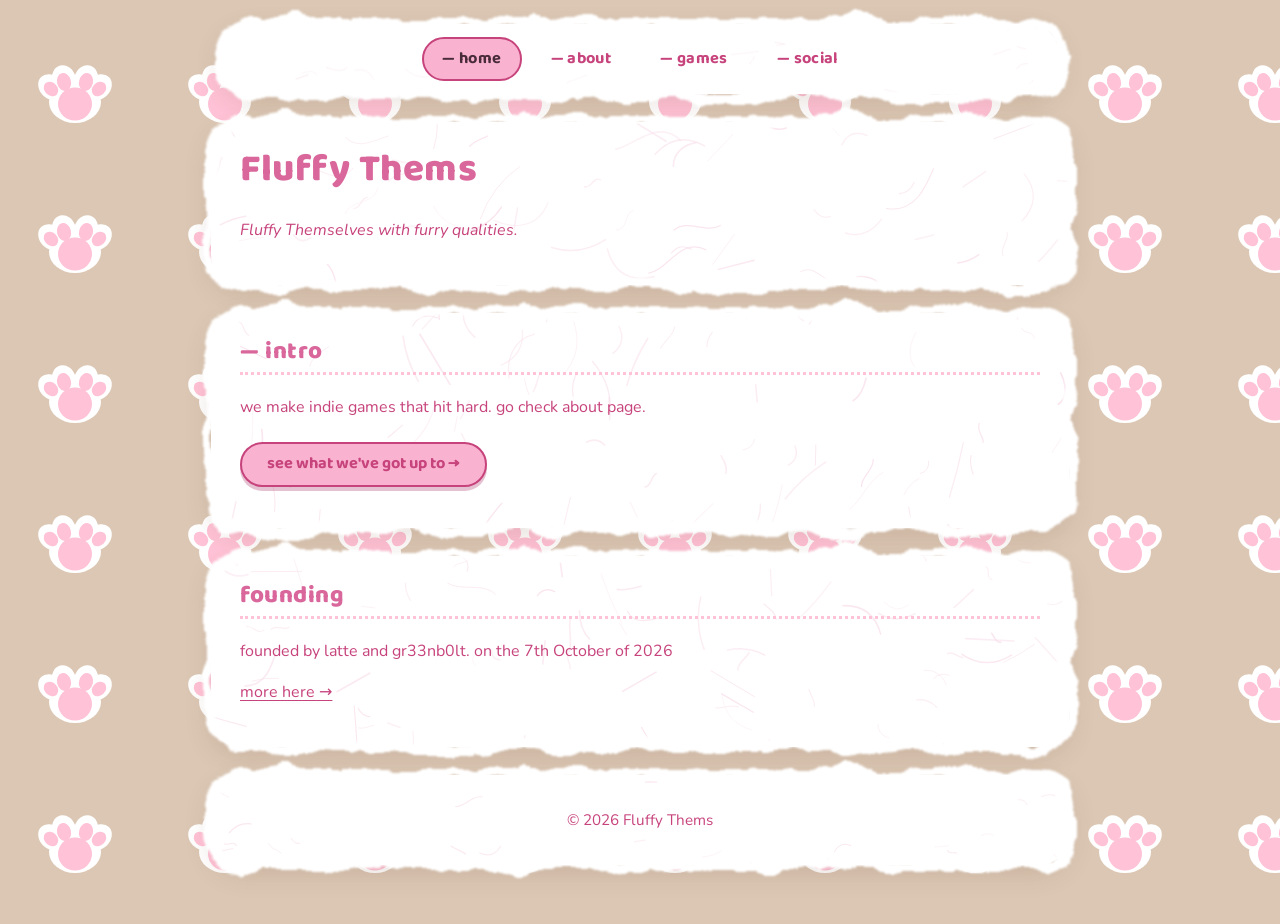
<file: index.html>
<!DOCTYPE html>
<html lang="en">
<head>
  <meta charset="UTF-8">
  <meta name="viewport" content="width=device-width, initial-scale=1">
  <title>— home</title>
  <link rel="preconnect" href="https://fonts.googleapis.com">
  <link rel="preconnect" href="https://fonts.gstatic.com" crossorigin>
  <link href="https://fonts.googleapis.com/css2?family=Baloo+2:wght@400;600;700;800&family=Nunito:wght@400;600;700&display=swap" rel="stylesheet">
  <link rel="stylesheet" href="styles.css">
  <script src="paw.js"></script>
</head>
<body>

  <svg width="0" height="0" style="position:absolute" aria-hidden="true">
    <defs>
                  <filter id="fur-edge" x="-60%" y="-60%" width="220%" height="220%">
        <feTurbulence type="fractalNoise" baseFrequency="0.018" numOctaves="2" seed="7" result="wave"/>
        <feDisplacementMap in="SourceGraphic" in2="wave" scale="24" xChannelSelector="R" yChannelSelector="G" result="swell"/>
        <feTurbulence type="fractalNoise" baseFrequency="0.05" numOctaves="2" seed="3" result="clump"/>
        <feDisplacementMap in="swell" in2="clump" scale="9" xChannelSelector="R" yChannelSelector="G" result="lobe"/>
        <feGaussianBlur in="lobe" stdDeviation="0.9"/>
      </filter>
      <filter id="fur-inner" x="-35%" y="-35%" width="170%" height="170%">
        <feTurbulence type="fractalNoise" baseFrequency="0.5" numOctaves="2" seed="11" result="hair2"/>
        <feDisplacementMap in="SourceGraphic" in2="hair2" scale="9" xChannelSelector="R" yChannelSelector="G" result="shred2"/>
        <feTurbulence type="fractalNoise" baseFrequency="0.07" numOctaves="3" seed="13" result="clump2"/>
        <feDisplacementMap in="shred2" in2="clump2" scale="10" xChannelSelector="R" yChannelSelector="G"/>
      </filter>
      <filter id="fur-fine" x="-25%" y="-25%" width="150%" height="150%">
        <feTurbulence type="fractalNoise" baseFrequency="0.14 0.2" numOctaves="5" seed="3" result="n2"/>
        <feDisplacementMap in="SourceGraphic" in2="n2" scale="12" xChannelSelector="R" yChannelSelector="G"/>
      </filter>
    </defs>
  </svg>

  <nav class="container">
    <a href="index.html" aria-current="page">— home</a>
    <a href="about.html">— about</a>
    <a href="games.html">— games</a>
    <a href="contact.html">— social</a>
  </nav>

  <header class="container">
    <h1>Fluffy Thems</h1>
    <p class="tagline">Fluffy Themselves with furry qualities.</p>
  </header>

  <section class="container">
    <h2>— intro</h2>
    <p>we make indie games that hit hard. go check about page.</p>
    <p><a class="btn" href="games.html">see what we've got up to &rarr;</a></p>
  </section>

  <section class="container">
    <h2>founding</h2>
    <p>founded by latte and gr33nb0lt. on the 7th October of 2026 </p>
    <p><a href="about.html">more here &rarr;</a></p>
  </section>

  <footer class="container">
    <p>&copy; 2026 Fluffy Thems</p>
  </footer>

</body>
</html>
</file>
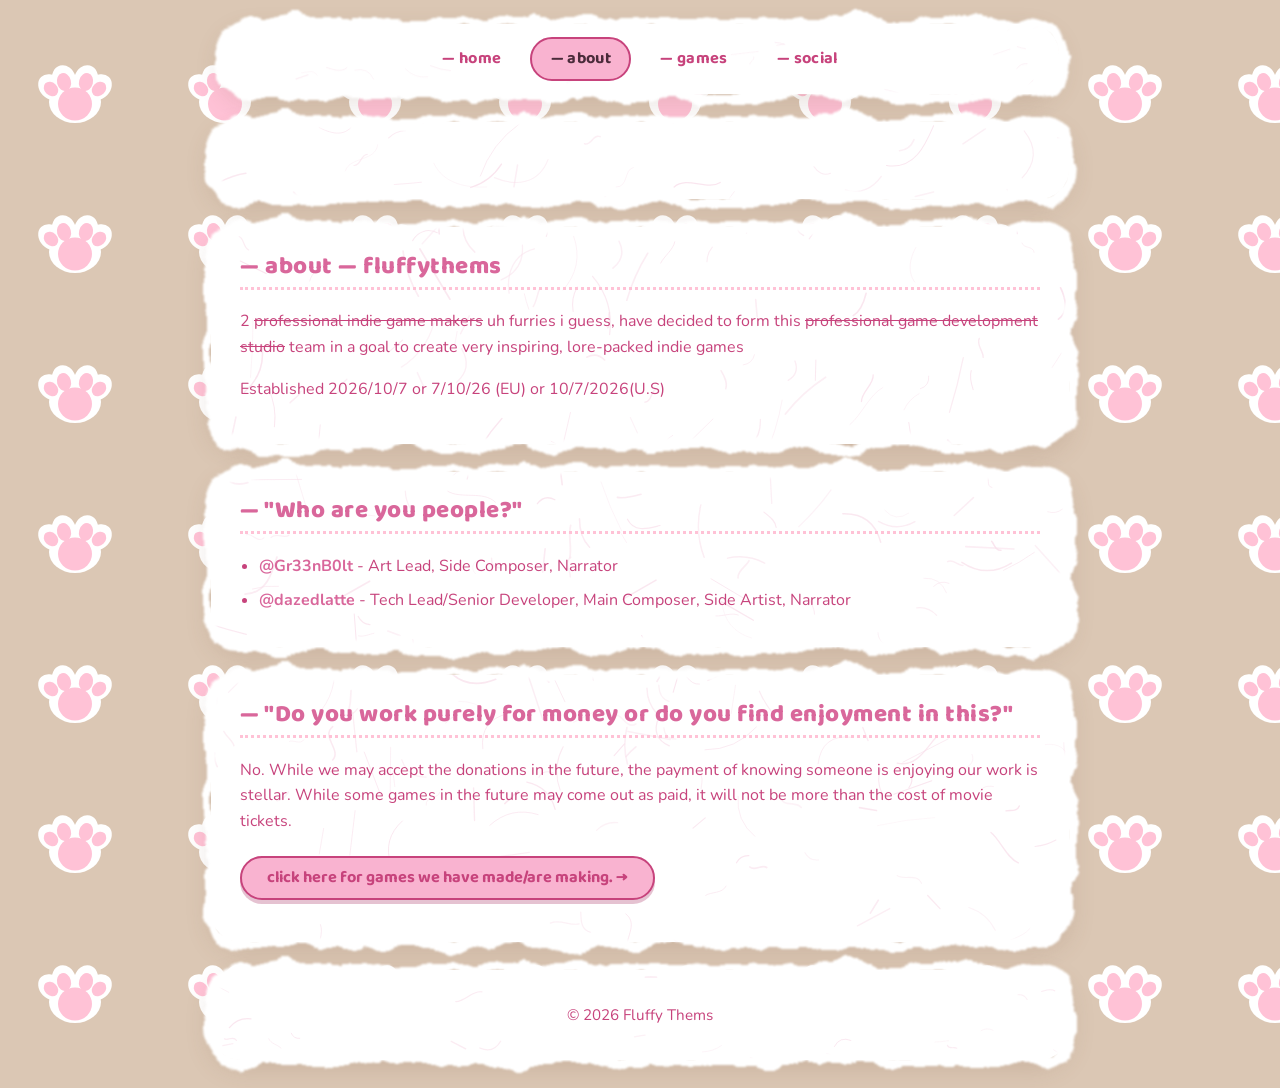
<file: about.html>
<!DOCTYPE html>
<html lang="en">
<head>
  <meta charset="UTF-8">
  <meta name="viewport" content="width=device-width, initial-scale=1">
  <title>— abt</title>
  <link rel="preconnect" href="https://fonts.googleapis.com">
  <link rel="preconnect" href="https://fonts.gstatic.com" crossorigin>
  <link href="https://fonts.googleapis.com/css2?family=Baloo+2:wght@400;600;700;800&family=Nunito:wght@400;600;700&display=swap" rel="stylesheet">
  <link rel="stylesheet" href="styles.css">
  <script src="paw.js"></script>
</head>
<body>

  <svg width="0" height="0" style="position:absolute" aria-hidden="true">
    <defs>
                  <filter id="fur-edge" x="-60%" y="-60%" width="220%" height="220%">
        <feTurbulence type="fractalNoise" baseFrequency="0.018" numOctaves="2" seed="7" result="wave"/>
        <feDisplacementMap in="SourceGraphic" in2="wave" scale="24" xChannelSelector="R" yChannelSelector="G" result="swell"/>
        <feTurbulence type="fractalNoise" baseFrequency="0.05" numOctaves="2" seed="3" result="clump"/>
        <feDisplacementMap in="swell" in2="clump" scale="9" xChannelSelector="R" yChannelSelector="G" result="lobe"/>
        <feGaussianBlur in="lobe" stdDeviation="0.9"/>
      </filter>
      <filter id="fur-inner" x="-35%" y="-35%" width="170%" height="170%">
        <feTurbulence type="fractalNoise" baseFrequency="0.5" numOctaves="2" seed="11" result="hair2"/>
        <feDisplacementMap in="SourceGraphic" in2="hair2" scale="9" xChannelSelector="R" yChannelSelector="G" result="shred2"/>
        <feTurbulence type="fractalNoise" baseFrequency="0.07" numOctaves="3" seed="13" result="clump2"/>
        <feDisplacementMap in="shred2" in2="clump2" scale="10" xChannelSelector="R" yChannelSelector="G"/>
      </filter>
      <filter id="fur-fine" x="-25%" y="-25%" width="150%" height="150%">
        <feTurbulence type="fractalNoise" baseFrequency="0.14 0.2" numOctaves="5" seed="3" result="n2"/>
        <feDisplacementMap in="SourceGraphic" in2="n2" scale="12" xChannelSelector="R" yChannelSelector="G"/>
      </filter>
    </defs>
  </svg>

  <nav class="container">
    <a href="index.html">— home</a>
    <a href="about.html" aria-current="page">— about</a>
    <a href="games.html">— games</a>
    <a href="contact.html">— social</a>
  </nav>

  <header class="container">
    <h1></h1>
  </header>

  <section class="container">
    <h2> — about — fluffythems</h2>
    <p>2 <s>professional indie game makers</s> uh furries i guess, have decided to form this <s>professional game development studio</s> team in a goal to create very inspiring, lore-packed indie games</p>
    <p>Established 2026/10/7 or 7/10/26 (EU) or 10/7/2026(U.S)</p>
  </section>

  <section class="container">
  <h2> — "Who are you people?"</h2>
  <ul>
    <li><strong>@Gr33nB0lt</strong> - Art Lead, Side Composer, Narrator</li>
    <li><strong>@dazedlatte</strong> - Tech Lead/Senior Developer, Main Composer, Side Artist, Narrator</li>
  </ul>
</section>

  <section class="container">
    <h2>— "Do you work purely for money or do you find enjoyment in this?"</h2>
    <p>No. While we may accept the donations in the future, the payment of knowing someone is enjoying our work is stellar. While some games in the future may come out as paid, it will not be more than the cost of movie tickets.</p>
    <p><a class="btn" href="games.html">click here for games we have made/are making. &rarr;</a></p>
  </section>

  <footer class="container">
    <p>&copy; 2026 Fluffy Thems</p>
  </footer>

</body>
</html>
</file>
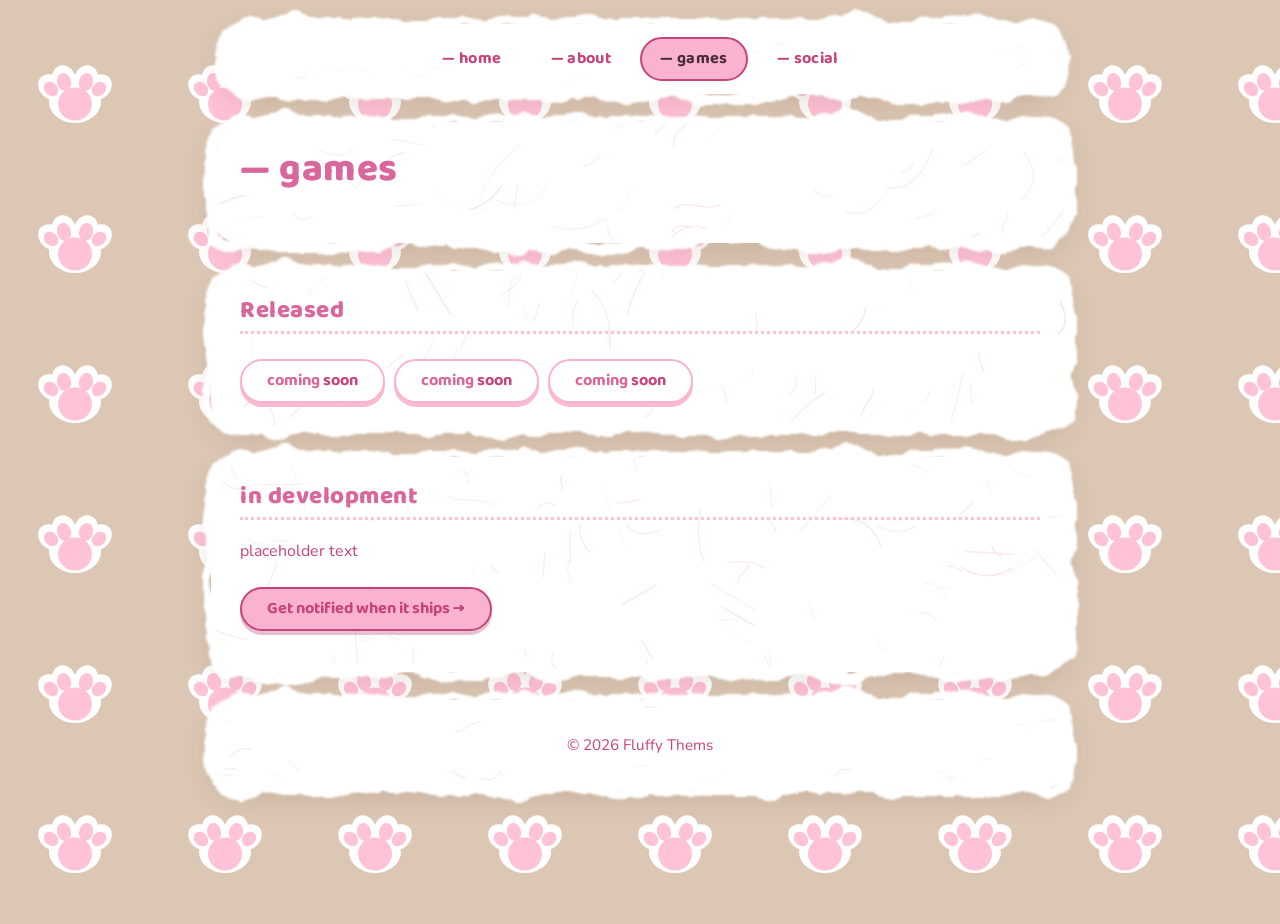
<file: games.html>
<!DOCTYPE html>
<html lang="en">
<head>
  <meta charset="UTF-8">
  <meta name="viewport" content="width=device-width, initial-scale=1">
  <title>— games</title>
  <link rel="preconnect" href="https://fonts.googleapis.com">
  <link rel="preconnect" href="https://fonts.gstatic.com" crossorigin>
  <link href="https://fonts.googleapis.com/css2?family=Baloo+2:wght@400;600;700;800&family=Nunito:wght@400;600;700&display=swap" rel="stylesheet">
  <link rel="stylesheet" href="styles.css">
  <script src="paw.js"></script>
</head>
<body>

  <svg width="0" height="0" style="position:absolute" aria-hidden="true">
    <defs>
                  <filter id="fur-edge" x="-60%" y="-60%" width="220%" height="220%">
        <feTurbulence type="fractalNoise" baseFrequency="0.018" numOctaves="2" seed="7" result="wave"/>
        <feDisplacementMap in="SourceGraphic" in2="wave" scale="24" xChannelSelector="R" yChannelSelector="G" result="swell"/>
        <feTurbulence type="fractalNoise" baseFrequency="0.05" numOctaves="2" seed="3" result="clump"/>
        <feDisplacementMap in="swell" in2="clump" scale="9" xChannelSelector="R" yChannelSelector="G" result="lobe"/>
        <feGaussianBlur in="lobe" stdDeviation="0.9"/>
      </filter>
      <filter id="fur-inner" x="-35%" y="-35%" width="170%" height="170%">
        <feTurbulence type="fractalNoise" baseFrequency="0.5" numOctaves="2" seed="11" result="hair2"/>
        <feDisplacementMap in="SourceGraphic" in2="hair2" scale="9" xChannelSelector="R" yChannelSelector="G" result="shred2"/>
        <feTurbulence type="fractalNoise" baseFrequency="0.07" numOctaves="3" seed="13" result="clump2"/>
        <feDisplacementMap in="shred2" in2="clump2" scale="10" xChannelSelector="R" yChannelSelector="G"/>
      </filter>
      <filter id="fur-fine" x="-25%" y="-25%" width="150%" height="150%">
        <feTurbulence type="fractalNoise" baseFrequency="0.14 0.2" numOctaves="5" seed="3" result="n2"/>
        <feDisplacementMap in="SourceGraphic" in2="n2" scale="12" xChannelSelector="R" yChannelSelector="G"/>
      </filter>
    </defs>
  </svg>

  <nav class="container">
    <a href="index.html">— home</a>
    <a href="about.html">— about</a>
    <a href="games.html" aria-current="page">— games</a>
    <a href="contact.html">— social</a>
  </nav>

  <header class="container">
    <h1>— games</h1>
  </header>

  <section class="container">
    <h2>Released</h2>
    <ul class="btn-list">
      <li><button type="button" class="btn btn-ghost"><strong>coming</strong> soon</button></li>
      <li><button type="button" class="btn btn-ghost"><strong>coming</strong> soon</button></li>
      <li><button type="button" class="btn btn-ghost"><strong>coming</strong> soon</button></li>
    </ul>
  </section>

  <section class="container">
    <h2>in development</h2>
    <p>placeholder text</p>
    <p><a class="btn" href="contact.html">Get notified when it ships &rarr;</a></p>
  </section>

  <footer class="container">
    <p>&copy; 2026 Fluffy Thems</p>
  </footer>

</body>
</html>
</file>
<file: styles.css>
:root {
  --brown-bg:   #dbc7b4;   
  --card:       #ffffff;   
  --fur:        #ffffff;   
  --fur-dark:   #241420;   
  --paw-pad:    #ffc2d6;   
  --pink:       #f9b3d0;   
  --pink-text:  #d9679b;   
  --pink-body:  #c7437c;   
  --btn-ink:    #4a2b3a;   
  --shadow:     0 8px 26px rgba(120, 85, 60, .18);
  --tile:       150px;     

  
  --paw-duration: 8s;
  --paw-delay: 0ms;
}

html {
  margin: 0;
  padding: 0;
  background-color: var(--brown-bg);
}

body {
  margin: 0;
  padding: 0;
  color: var(--pink-body);
  font-family: 'Nunito', system-ui, -apple-system, sans-serif;
  line-height: 1.6;
  min-height: 100vh;
  
  overflow-x: hidden;
}

body::before {
  content: "";
  position: fixed;
  inset: calc(var(--tile) * -1) 0;
  z-index: -1;
  pointer-events: none;
  background-color: var(--brown-bg);
  background-image: url("data:image/svg+xml,%3Csvg xmlns='http://www.w3.org/2000/svg' width='150' height='150' viewBox='0 0 150 150'%3E%3Cdefs%3E%3Cfilter id='soft' x='-25%25' y='-25%25' width='150%25' height='150%25' color-interpolation-filters='sRGB'%3E%3CfeGaussianBlur stdDeviation='0.7'/%3E%3C/filter%3E%3C/defs%3E%3Cg filter='url(%23soft)' fill='%23ffffff'%3E%3Cellipse cx='75' cy='102' rx='26' ry='21'/%3E%3Cellipse cx='51' cy='87' rx='11.5' ry='14' transform='rotate(-45 51 87)'/%3E%3Cellipse cx='64' cy='80' rx='12' ry='15' transform='rotate(-15 64 80)'/%3E%3Cellipse cx='86' cy='80' rx='12' ry='15' transform='rotate(15 86 80)'/%3E%3Cellipse cx='99' cy='87' rx='11.5' ry='14' transform='rotate(45 99 87)'/%3E%3C/g%3E%3Cg filter='url(%23soft)' fill='%23ffc2d6'%3E%3Cellipse cx='75' cy='104' rx='17' ry='16.5'/%3E%3Cellipse cx='51' cy='89' rx='6.5' ry='8' transform='rotate(-45 51 89)'/%3E%3Cellipse cx='64' cy='82' rx='7' ry='9' transform='rotate(-15 64 82)'/%3E%3Cellipse cx='86' cy='82' rx='7' ry='9' transform='rotate(15 86 82)'/%3E%3Cellipse cx='99' cy='89' rx='6.5' ry='8' transform='rotate(45 99 89)'/%3E%3C/g%3E%3C/svg%3E");
  background-repeat: repeat;
  background-size: var(--tile) var(--tile);
  animation: pawScroll var(--paw-duration) linear infinite;
  animation-delay: var(--paw-delay);
}

@keyframes pawScroll {
  from { transform: translateY(0); }
  to   { transform: translateY(calc(var(--tile) * -1)); }
}

a {
  color: var(--pink-body);
  text-decoration: underline;
  text-underline-offset: 3px;
}
a:hover { color: #a8326a; }

.container {
  position: relative;
  
  z-index: 0;
  padding: 1.6rem 1.8rem;
  margin: 1.75rem auto;
  max-width: 800px;
  background: var(--card);
  border-radius: 30px;
  box-shadow: var(--shadow);
}

.container::before {
  content: "";
  position: absolute;
  inset: -6px;
  border: 12px solid var(--fur);
  border-radius: 36px;
  
  background: transparent;
  filter: url(#fur-edge);
  pointer-events: none;
}

.container::after {
  content: "";
  position: absolute;
  inset: 0;
  z-index: -1;
  border-radius: 30px;
  background-repeat: no-repeat;
  background-size: cover;
  background-position: center;
  opacity: .36;
  pointer-events: none;
}

nav.container::after                   { background-image: url("fur-nav.svg");    opacity: .28; }
header.container::after                { background-image: url("fur-header.svg"); }
section.container:nth-of-type(1)::after { background-image: url("fur-sec-1.svg"); }
section.container:nth-of-type(2)::after { background-image: url("fur-sec-2.svg"); }
section.container:nth-of-type(3)::after { background-image: url("fur-sec-3.svg"); }
footer.container::after                { background-image: url("fur-footer.svg"); }

nav.container {
  display: flex;
  flex-wrap: wrap;
  gap: .55rem;
  justify-content: center;
  align-items: center;
  margin-top: 1.5rem;
  padding: .8rem 1.2rem;
}

nav.container a {
  font-family: 'Baloo 2', system-ui, sans-serif;
  font-weight: 700;
  font-size: 1.02rem;
  text-decoration: none;
  letter-spacing: .3px;
  color: var(--pink-body);
  padding: .45rem 1.15rem;
  border: 2px solid transparent;
  border-radius: 999px;
  transition: background .15s ease, border-color .15s ease, transform .15s ease;
}

nav.container a:hover {
  background: var(--pink);
  border-color: var(--pink-body);
  transform: translateY(-1px);
}

nav.container a[aria-current="page"] {
  background: var(--pink);
  border-color: var(--pink-body);
  color: var(--btn-ink);
}

.btn {
  display: inline-block;
  font-family: 'Baloo 2', system-ui, sans-serif;
  font-weight: 700;
  font-size: 1.02rem;
  line-height: 1.25;
  padding: .62rem 1.55rem;
  margin-top: .35rem;
  text-decoration: none;
  color: var(--pink-body);
  background: var(--pink);
  border: 2px solid var(--pink-body);
  border-radius: 999px;
  box-shadow: 0 4px 0 rgba(180, 80, 125, .35);
  transition: transform .12s ease, box-shadow .12s ease, background-color .12s ease;
}

.btn:hover {
  background: var(--pink-body);
  color: #fff;
  transform: translateY(-2px);
  box-shadow: 0 6px 0 rgba(180, 80, 125, .35);
}

.btn:active {
  transform: translateY(2px);
  box-shadow: 0 1px 0 rgba(180, 80, 125, .35);
}

.btn-ghost {
  background: var(--card);
  color: var(--pink-body);
  border-color: var(--pink);
  box-shadow: 0 4px 0 rgba(249, 179, 208, .9);
}

.btn-ghost:hover {
  background: var(--pink);
  color: var(--btn-ink);
}

.btn-icon {
  width: 1.05em;
  height: 1.05em;
  margin-right: .45em;
  vertical-align: -.15em;
}

.btn-row {
  display: flex;
  flex-wrap: wrap;
  gap: .75rem;
}

.btn-list {
  list-style: none;
  padding-left: 0;
  margin: .6rem 0 0;
  display: flex;
  flex-wrap: wrap;
  gap: .6rem;
}
.btn-list li { margin-bottom: 0; }

h1, h2 {
  margin-top: 0;
  font-family: 'Baloo 2', system-ui, sans-serif;
  font-weight: 800;
  letter-spacing: .5px;
  line-height: 1.15;
}

h1 { font-size: 2.4rem; color: var(--pink-text); }

h2 {
  font-size: 1.5rem;
  color: var(--pink-text);
  padding-bottom: .4rem;
  border-bottom: 3px dotted var(--paw-pad);
}

.tagline {
  font-style: italic;
  margin-top: .35rem;
  color: var(--pink-body);
}

ul { padding-left: 1.2rem; margin: 0; }
li { margin-bottom: .5rem; }

.contact-list { list-style: none; padding-left: 0; }
.contact-list li { margin-bottom: .75rem; }

strong { color: var(--pink-text); }

footer.container {
  text-align: center;
  color: var(--pink-body);
  font-size: .95rem;
  padding: 1.1rem 1.8rem;
}
</file>
